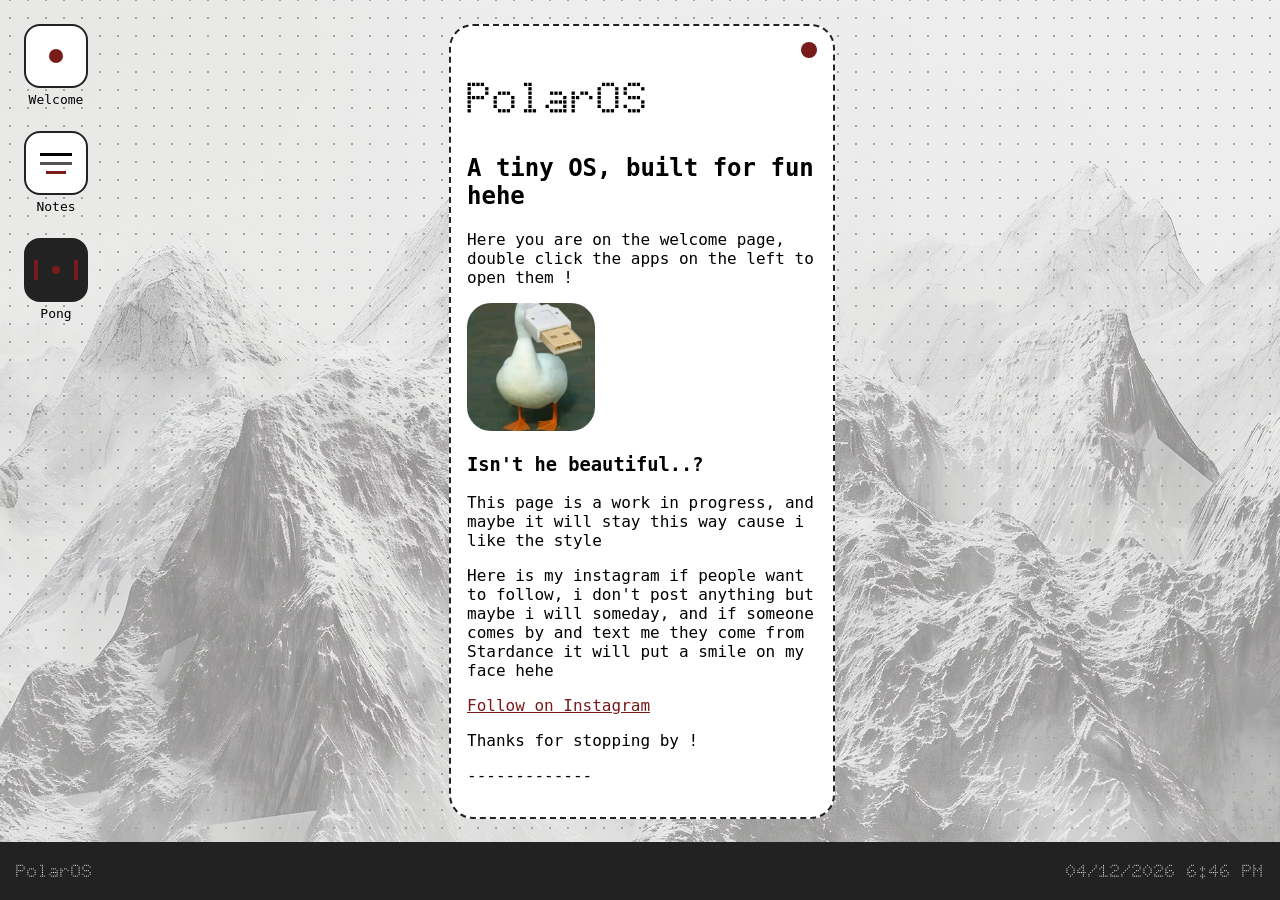
<file: ressources/index.html>
<!DOCTYPE html>

<html>

    <head>
        <link href="https://fonts.googleapis.com/css2?family=Doto:wght@900&display=swap" rel="stylesheet">
        <link rel="stylesheet" href="style.css">
    </head>

    <body style="background-color: rgb(211, 211, 211); font-family: Andale Mono, monospace; color: black;
                background-image: radial-gradient(rgb(163, 163, 163) 1px, transparent 1px), linear-gradient(rgba(237, 237, 237, 0.5),
                rgba(237, 237, 237, 0.5)), url(./montagne.jpg); background-size: 18px 18px, cover, cover;
                background-position: center;">   

        <div id="desktopApps">

            <div class="icon" id="welcomeIcon">
                <div class="iconimage">
                    <div style="width: 14px; height: 14px; border-radius: 50%; background-color: rgb(122, 27, 27);"></div>
                </div>
                <p>Welcome</p>
            </div>

            <div class="icon" id="notesIcon">
                <div class="iconimage" style="flex-direction: column; gap: 6px;">
                    <div style="width: 32px; height: 3px; background-color: black;"></div>
                    <div style="width: 32px; height: 3px; background-color: rgb(85, 84, 84);"></div>
                    <div style="width: 20px; height: 3px; background-color: rgb(122, 27, 27);"></div>
                </div>
                <p>Notes</p>
            </div>

            <div class="icon" id="pongIcon">
                <div class="iconimage" style="background-color: rgb(34, 34, 34); justify-content: space-between; padding: 0px 8px;">
                    <div style="width: 4px; height: 20px; background-color: rgb(122, 27, 27);"></div>
                    <div style="width: 8px; height: 8px; border-radius: 50%; background-color: rgb(122, 27, 27);"></div>
                    <div style="width: 4px; height: 20px; background-color: rgb(122, 27, 27);"></div>
                </div>
                <p>Pong</p>
            </div>

        </div>


      
        <div class="window" id="welcome" style="width: 350px; padding: 16px; top: 24px; left: calc(50% - 191px);
                    max-height: calc(100vh - 140px); overflow-y: auto;">

            <div class="closebutton" id="welcomeclose"></div>

            <h1 id="welcomeheader" class="handle" style="font-family: Doto, monospace; font-size: 44px;"> PolarOS </h1>
            <h2> A tiny OS, built for fun hehe </h2>
            <p> Here you are on the welcome page, double click the apps on the left to open them !</p>
            <img style="width: 128px; height: 128px; border-radius: 24px; object-fit: cover;" src="./Coucoucoincoin.png" />
            <h3> Isn't he beautiful..?</h3>
            <p> This page is a work in progress, and maybe it will stay this way cause i like the style</p>
            <p> Here is my instagram if people want to follow, i don't post anything but maybe i will someday,
                and if someone comes by and text me they come from Stardance it will put a smile on my face hehe </p>
            <a href="https://www.instagram.com/polarops_72/" style="color: rgb(122, 27, 27);">Follow on Instagram</a>
            <p> Thanks for stopping by !</p>
            <p>-------------</p>

        </div>


   
        <div class="window" id="notes" style="width: 520px; padding: 16px; top: 60px; left: calc(50% - 276px); display: none;">

            <div class="closebutton" id="notesclose"></div>

            <h1 id="notesheader" class="handle" style="font-family: Doto, monospace; font-size: 36px; margin-top: 0px;"> Notes </h1>

            <div style="display: flex; gap: 16px; height: 300px;">

                <div style="width: 150px; display: flex; flex-direction: column; gap: 8px;">
                    <button class="button" id="newnote"> + New note </button>
                    <div id="sidebar" style="overflow-y: auto;"></div>
                </div>

                <div style="flex: 1; display: flex; flex-direction: column; gap: 8px;">
                    <input id="notetitle" class="notefield" placeholder="Title" />
                    <textarea id="notetext" class="notefield" style="flex: 1; resize: none;" placeholder="Write something hehe..."></textarea>
                    <button class="button" id="deletenote" style="background-color: rgb(122, 27, 27);"> Delete </button>
                </div>

            </div>

        </div>


       
        <div class="window" id="pong" style="width: 400px; padding: 16px; top: 80px; left: calc(50% - 216px); display: none;">

            <div class="closebutton" id="pongclose"></div>

            <h1 id="pongheader" class="handle" style="font-family: Doto, monospace; font-size: 36px; margin-top: 0px;"> Pong </h1>

            <canvas id="pongcanvas" width="400" height="260" style="background-color: black; border-radius: 16px; display: block;"></canvas>

            <p id="pongscore" style="font-family: Doto, monospace; font-size: 28px; text-align: center; margin: 12px 0px;"> 0 - 0 </p>

            <div style="display: flex; justify-content: center; gap: 8px;">
                <button class="button" id="pongauto"> Auto </button>
                <button class="button" id="pongplayer" style="background-color: rgb(122, 27, 27);"> 1 Player </button>
            </div>

            <p style="font-size: 12px; text-align: center; color: gray;"> In 1 Player, move your mouse on the game (you are on the left) </p>

        </div>


       
        <div id="bottom">
            <p id="welcomeopen" style="cursor: pointer;"> PolarOS </p>
            <p><time id="timeElement" datetime="">--:--:--</time></p>
        </div>

        <script src="script.js"></script>

    </body>

</html>
</file>
<file: ressources/style.css>
body {
    margin: 0px;
    height: 100vh;
    overflow: hidden;
}

#desktopApps {
    padding: 16px;
    display: flex;
    flex-direction: column;
    gap: 8px;
    width: fit-content;
}




.icon {
    text-align: center;
    padding: 8px;
    border-radius: 16px;
    cursor: pointer;
    user-select: none;
}

.iconimage {
    width: 64px;
    height: 64px;
    box-sizing: border-box;
    background-color: white;
    border: 2px solid rgb(34, 34, 34);
    border-radius: 16px;
    display: flex;
    align-items: center;
    justify-content: center;
}

.icon p {
    margin: 4px 0px 0px 0px;
    font-size: 13px;
}

.selected {
    background-color: white;
    outline: 2px dashed rgb(122, 27, 27);
}




.window {
    position: absolute;
    background-color: white;
    border: 2px dashed rgb(34, 34, 34);
    border-radius: 24px;
}

.handle {
    cursor: grab;
    user-select: none;
}

.closebutton {
    position: absolute;
    top: 16px;
    right: 16px;
    width: 16px;
    height: 16px;
    border-radius: 50%;
    background-color: rgb(122, 27, 27);
    cursor: pointer;
}




.button {
    font-family: Andale Mono, monospace;
    background-color: rgb(34, 34, 34);
    color: white;
    border: none;
    border-radius: 999px;
    padding: 8px 16px;
    cursor: pointer;
}

.notefield {
    font-family: Andale Mono, monospace;
    font-size: 14px;
    border: 2px dashed rgb(34, 34, 34);
    border-radius: 12px;
    padding: 8px;
}

.noteitem {
    padding: 8px;
    border-radius: 12px;
    cursor: pointer;
}

.noteitem p {
    margin: 0px;
}

.noteopen {
    background-color: rgb(34, 34, 34);
    color: white;
}




#bottom {
    display: flex;
    justify-content: space-between;
    position: fixed;
    bottom: 0px;
    left: 0px;
    right: 0px;
    padding: 0px 16px;
    background-color: rgb(34, 34, 34);
    color: white;
    font-family: Doto, monospace;
    font-size: 18px;
}
</file>
